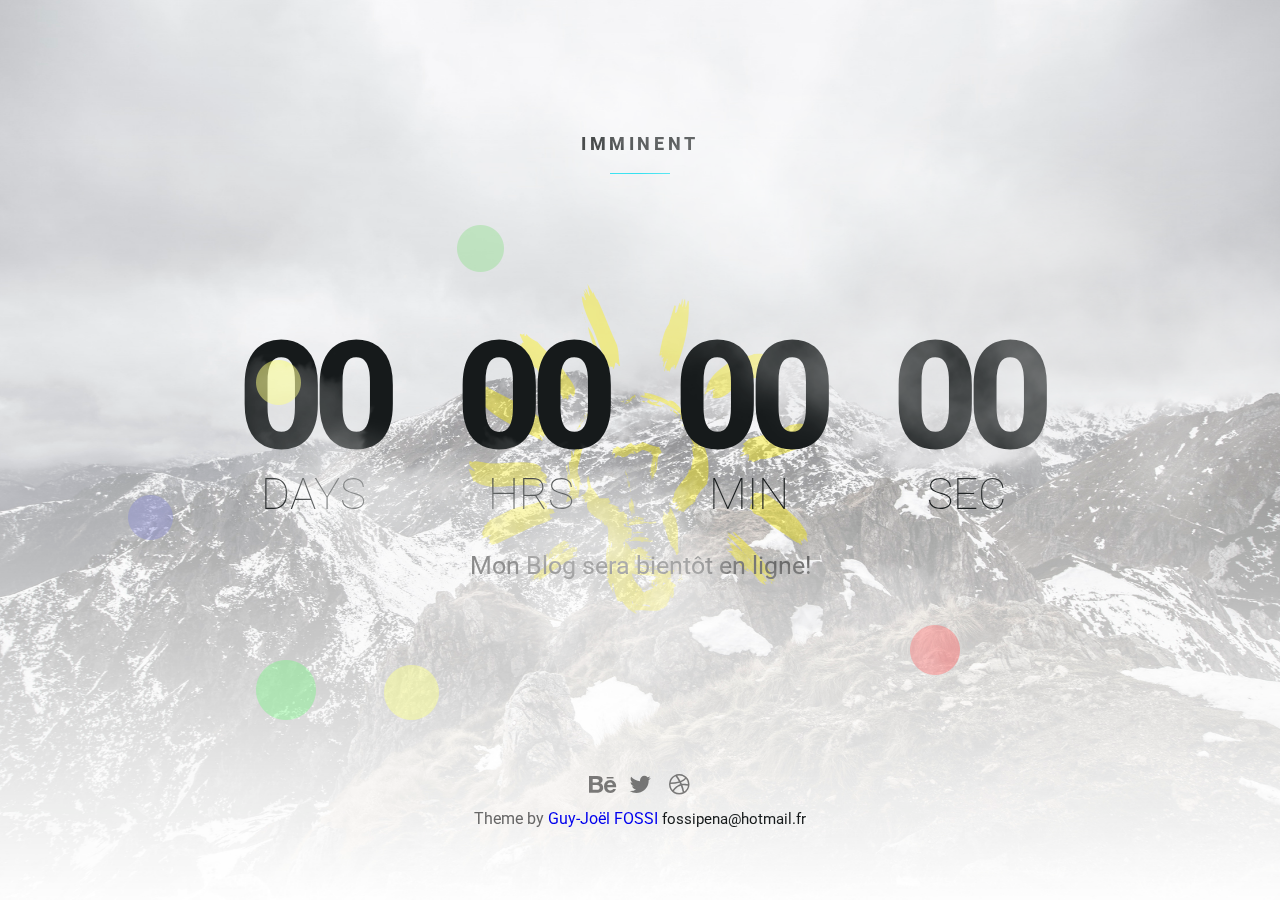
<file: blog/index.html>
<!--[if IE 8 ]><html class="ie" xmlns="http://www.w3.org/1999/xhtml" xml:lang="en-US" lang="en-US"> <![endif]-->
<!--[if (gte IE 9)|!(IE)]><!-->
<!DOCTYPE html>
<html lang="en-US">
    <!--<![endif]-->

    <head>
        <meta charset="utf-8">
        <title>
            Mon Blog | Tuto Java/JEE, HTML/CSS...
        </title><!-- Behavioral Meta Data -->
        <meta content="yes" name="apple-mobile-web-app-capable">
        <meta content="width=device-width, initial-scale=1, maximum-scale=1, user-scalable=no" name="viewport"><!-- Core Meta Data -->
        <meta content="ThemeWagon" name="author">
        <meta content="The most spectacular coming soon template!" name="description">
        <meta content="Comming Soon, Responsive, Landing Page, One Page" name="keywords"><!-- Open Graph Meta Data -->
        <meta content="The most spectacular coming soon template!">
        <meta content="ThemeWagon">
        <meta content="ThemeWagon">
        <meta content="website">
        <meta content="index.html"><!-- Twitter Card Meta Data -->
        <meta content="summary" name="twitter:card">
        <meta content="@themewagon" name="twitter:site">
        <meta content="@themewagon" name="twitter:creator">
        <meta content="ThemeWagon" name="twitter:title">
        <meta content="Imminent - The most spectacular coming soon template!" name="twitter:description">

        <link href="favicon.png" rel="shortcut icon" type="image/png">

        <!--[if lt IE 9]>
            <script src="http://html5shim.googlecode.com/svn/trunk/html5.js"></script>
        <![endif]-->
        
        <!-- CSS -->
        <link href='http://fonts.googleapis.com/css?family=Roboto:400,100,900' rel='stylesheet' type='text/css'><!-- Styles -->
        <link href="css/loader.css" rel="stylesheet" type="text/css">
        <link href="css/normalize.css" rel="stylesheet" type="text/css">
        <link rel="stylesheet" href="css/font-awesome.min.css">
        <link href="css/style.css" rel="stylesheet" type="text/css">
        <!--[if lt IE 9]>
            <link rel="stylesheet" type="text/css" href="css/ie.css" />
        <![endif]-->
        <!-- Javascript -->

        <script src="js/jquery.js"></script>
    </head>
    <body>
        <div class="preloader">
            <div class="loading">
                <h2>
                    Loading...
                </h2>
                <span class="progress"></span>
            </div>
        </div>

        <div class="wrapper">
            <ul class="scene unselectable" data-friction-x="0.1" data-friction-y="0.1" data-scalar-x="25" data-scalar-y="15" id="scene">
                <li class="layer" data-depth="0.00">
                </li>
                <!-- BG -->

                <li class="layer" data-depth="0.10">
                    <div class="background">
                    </div>
                </li>

                <!-- Hero -->

                <li class="layer" data-depth="0.20">
                    <div class="title">
                        <h2>
                            IMMINENT
                        </h2>
                        <span class="line"></span>
                    </div>
                </li>

                <li class="layer" data-depth="0.25">
                    <div class="sphere">
                        <img alt="sphere" src="images/sphere.png">
                    </div>
                </li>

                <li class="layer" data-depth="0.30">
                    <div class="hero">
                        <h1 id="countdown">
                           Mon Blog sera bientôt en ligne!
                        </h1>

                        <p class="sub-title">
                            Mon Blog sera bientôt en ligne!
                        </p>
                    </div>
                </li>
                <!-- Flakes -->

                <li class="layer" data-depth="0.40">
                    <div class="depth-1 flake1">
                        <img alt="flake" src="images/flakes/depth1/flakes1.png">
                    </div>

                    <div class="depth-1 flake2">
                        <img alt="flake" src="images/flakes/depth1/flakes2.png">
                    </div>

                    <div class="depth-1 flake3">
                        <img alt="flake" src="images/flakes/depth1/flakes3.png">
                    </div>

                    <div class="depth-1 flake4">
                        <img alt="flake" src="images/flakes/depth1/flakes4.png">
                    </div>
                </li>

                <li class="layer" data-depth="0.50">
                    <div class="depth-2 flake1">
                        <img alt="flake" src="images/flakes/depth2/flakes1.png">
                    </div>

                    <div class="depth-2 flake2">
                        <img alt="flake" src="images/flakes/depth2/flakes2.png">
                    </div>
                </li>

                <li class="layer" data-depth="0.60">
                    <div class="depth-3 flake1">
                        <img alt="flake" src="images/flakes/depth3/flakes1.png">
                    </div>

                    <div class="depth-3 flake2">
                        <img alt="flake" src="images/flakes/depth3/flakes2.png">
                    </div>

                    <div class="depth-3 flake3">
                        <img alt="flake" src="images/flakes/depth3/flakes3.png">
                    </div>

                    <div class="depth-3 flake4">
                        <img alt="flake" src="images/flakes/depth3/flakes4.png">
                    </div>
                </li>

                <li class="layer" data-depth="0.80">
                    <div class="depth-4">
                        <img alt="flake" src="images/flakes/depth4/flakes.png">
                    </div>
                </li>

                <li class="layer" data-depth="1.00">
                    <div class="depth-5">
                        <img alt="flake" src="images/flakes/depth5/flakes.png">
                    </div>
                </li>
                <!-- Contact -->

                <li class="layer" data-depth="0.20">
                    <div class="contact">
                        <ul class="icons">
                            <li>
                                <a class="behance" href="#"><i class="fa fa-behance"></i></a>
                            </li>

                            <li>
                                <a class="twitter" href="#"><i class="fa fa-twitter"></i></a>
                            </li>

                            <li>
                                <a class="dribbble" href="#"><i class="fa fa-dribbble"></i></a>
                            </li>
                        </ul>
                        Theme by <a href="../index.html" target="_blank">Guy-Joël FOSSI</a>
                        <a class="mail" href="mailto:fossipena@hotmail.fr?subject=Contact!">fossipena@hotmail.fr</a>
                    </div>
                </li>
            </ul>
        </div>

        <!-- Javascript -->
        <script src="js/plugins.js"></script> 
        <script src="js/jquery.countdown.min.js"></script> 
        <script src="js/main.js"></script>

    </body>
</html>
</file>
<file: blog/css/loader.css>
/* =Loader
-------------------------------------------------------------- */

.preloader {
	display: block;
    position: fixed;
    width: 100%;
    height: 100%;
    z-index: 9999;
    background: white;
    text-align: center;
}
.loading {
	overflow: hidden;
	position: absolute;
	top: 50%;
	margin-top: -12px;
	left: 50%;
	margin-left: -50px;
	width: 100px;
	height: 24px;
}

.progress {
	display: block;
	position: absolute;
	bottom: 0;
	overflow: hidden;
	width: 100px;
	height: 1px;
	left: -102px;
	background-color: #00d9ec;
	-webkit-animation: loader-anim 1s 0s infinite cubic-bezier(0.785, 0.135, 0.15, 0.86);
    -moz-animation: loader-anim 1s 0s infinite cubic-bezier(0.785, 0.135, 0.15, 0.86);
    animation: loader-anim 1s 0s infinite cubic-bezier(0.785, 0.135, 0.15, 0.86)
}

@-webkit-keyframes loader-anim {
    0% {
        left: -102px
    }

    100% {
        left: 102px
    }
}

@-moz-keyframes loader-anim {
    0% {
        left: -102px
    }

    100% {
        left: 102px
    }
}

@keyframes loader-anim {
    0% {
        left: -102px
    }

    100% {
        left: 102px
    }
}
</file>
<file: blog/css/style.css>
/*
Imminent - Coming Soon Template by Themewagon
Version: 1.0
Author: ThemeWagon
Author URI: http://www.themewagon.com
*/


/* =Common Styles
-------------------------------------------------------------- */

*,
*:before,
*:after {
  -webkit-box-sizing: border-box;
  -moz-box-sizing: border-box;
  box-sizing: border-box;
}

html {
  -webkit-tap-highlight-color: rgba(0, 0, 0, 0);
}

input,
button,
select,
textarea {
  font-family: inherit;
  font-size: inherit;
  line-height: inherit;
}

img {
  vertical-align: middle;
  max-width: 100%;
  height: auto;
}

body {
	background: #fff;
	color: #666666;
	font-family: 'Roboto', sans-serif;
	-webkit-font-smoothing: antialiased;
	-webkit-text-size-adjust: 100%;
}

section { overflow: hidden; }
::selection { background: #161a1b; color: #fff; }
::-moz-selection { background: #161a1b; color: #fff; }


/* =Typography
-------------------------------------------------------------- */
a {
    text-decoration: none;
}

h1, h2 { margin: 0; }

h1 {
	font-size: 80px;
	font-weight: 800;
	line-height: 80px;
	letter-spacing: -0.08em;
	color: #161a1b; 
}

h2 {
	font-size: 18px;
	font-weight: 800;
	line-height: 1em;
	letter-spacing: 0.2em;
	text-transform: uppercase;
	color: #161a1b;
}

#countdown div span {
	display:block;
	font-size: 50px;
	line-height: 50px;
	letter-spacing: initial;
	font-weight: 100;
	text-transform: uppercase;
}

#countdown div {
	display:inline-block;
    margin: 0 34px;
}

.sub-title {
	font-size: 18px;
	margin-top: 5px;
	margin-bottom: 0px;
}


/* =Content Styles
-------------------------------------------------------------- */

.wrapper {
  text-align: center;		
  position: absolute;
  overflow: hidden;
  display: table-cell;
  height: 100%;
  width: 100%;
  left: 0;
  top: 0;
}

.scene,
.layer {
  display: block;
  height: 100%;
  width: 100%;
  padding: 0;
  margin: 0;
}

.scene {
  position: relative;
  overflow: hidden;
}

.layer { position: absolute; }

.layer div {
  -webkit-transform: translate3d(0,0,0);
  -moz-transform: translate3d(0,0,0);
  transform: translate3d(0,0,0);
  -webkit-transform-style: preserve-3d;
  -moz-transform-style: preserve-3d;
  transform-style: preserve-3d;
  -webkit-backface-visibility: hidden;
  -moz-backface-visibility: hidden;
  backface-visibility: hidden;
}


/* Background */
.background {
  background: url(../images/background.jpg) no-repeat 50% 100%;
  bottom: -20px;
  background-size: cover;
  position: absolute;
  width: 110%;
  left: -5%;
  top: -5%;
}


.sphere img{
	-webkit-transform: scale(0.7);
	-moz-transform: scale(0.7);
	-ms-transform: scale(0.7,0.7);
	transform: scale(0.7);
}

/* Text */
.title {
	display: block;
	text-align: center;
	width: 100%;
	position: absolute;
	z-index: 2;
	top: 10%;
}

.line {
	display: block;
	margin: 0 auto;
	width: 60px;
	height: 1px;
	background: #00d9ec;
	margin-top: 10px;
}

.contact {
	display: block;
	width: 100%;
	position: absolute;
	z-index: 2;
	text-align: center;
	bottom: 5%;
}

.contact .icons {
	margin: 0;
	padding: 0;
	margin-bottom: 18px;
	text-align: center;
	list-style: none;
	list-style-type: none;
}

.contact .icons li {
	display: inline-block;
	margin-right: 10px;
}

.contact .icons li:last-of-type { margin-right: 0px; }

.contact .icons li a {
	display: block;
	width: 25px;
	height: 25px;
	opacity: .5;
	-webkit-transition: opacity 0.3s;
	-moz-transition: opacity 0.3s;
	transition: opacity 0.3s;
	color: black;
	font-size: 24px;
}


.contact .icons li a:hover {
	opacity: 1;
	-webkit-transition: opacity 0.3s;
	-moz-transition: opacity 0.3s;
	transition: opacity 0.3s;
}

.contact a.mail {
	text-decoration: none;
	color: #161a1b;
	padding-bottom: 8px;
	font-size: 15px;
}

.contact a.mail::after {
	position: absolute;
	top: 100%;
	left: 50%;
	width: 125px;
	margin-left: -60px;
	margin-top: 10px;
	height: 1px;
	background: #666666;
	content: '';
	opacity: 0;
	-webkit-transition: opacity 0.3s, -webkit-transform 0.3s;
	-moz-transition: opacity 0.3s, -moz-transform 0.3s;
	transition: opacity 0.3s, transform 0.3s;
	-webkit-transform: translateY(10px);
	-moz-transform: translateY(10px);
	transform: translateY(10px);
}

.contact a.mail:hover::after, .contact a.mail:focus::after {
	opacity: 1;
	-webkit-transform: translateY(0px);
	-moz-transform: translateY(0px);
	transform: translateY(0px);
}

/* Flakes Sizing */
.depth-5 img, .depth-4 img, .depth-3 img, .depth-2 img, .depth-1 img {
	-webkit-transform: scale(0.6);
	-moz-transform: scale(0.6);
	-ms-transform: scale(0.6,0.6);
	transform: scale(0.6);
}

/* Flakes Positioning */
.depth-5 {
	position: absolute;
	right: -100%;
	top: -24%;
}

.depth-4 {
	position: absolute;
	left: -10%;
	top: 37%;
 }

.depth-3.flake1 {
	display: none;
}

.depth-3.flake2 {
	position: absolute;
	right: 16%;
	bottom: 20%;
}

.depth-3.flake3 {
	position: absolute;
	left: 10%;
	bottom: 16%;
}

.depth-3.flake4 {
	display: none;
}

.depth-2.flake1 { 
	display: none;
}

.depth-2.flake2 {
	display: none;
}

.depth-1.flake1 {
	display: none;
}

.depth-1.flake2 { 
	position: absolute;
	right: 40%;
	top: 50%;
}

.depth-1.flake3 { 
	display: none;
}

.depth-1.flake4 { 
	position: absolute;
	right: 0;
	top: 0;
}


/* =Responsive Styles
-------------------------------------------------------------- */

@media (max-width: 320px) {
	/* HERO */
	h1 { font-size: 40px; line-height: 40px; }
	#countdown div span {font-size: 24px; line-height: 34px;}
	.sub-title { font-size: ; line-height: ; margin-top: 10px; }
	/* TITLE & CONTACT */
	.title { top: 15%;}
	.contact .icons { margin-bottom: 0px; }
	/* SIZES */
	.sphere img{
		-webkit-transform: scale(0.6);
		-moz-transform: scale(0.6);
		-ms-transform: scale(0.6,0.6);
		transform: scale(0.6);
	}
	/* POSITIONING */
	.depth-5 {
		position: absolute;
		right: -50%;
		top: -50%;
	}

	.depth-4 {
		left: -4%;
		top: 20%;
	 }

	.depth-3.flake1 {
		display: none;
	}

	.depth-3.flake2 {
		position: absolute;
		right: 16%;
		bottom: 20%;
	}

	.depth-3.flake3 {
		position: absolute;
		left: 10%;
		bottom: 16%;
	}

	.depth-3.flake4 {
		display: none;
	}

	.depth-2.flake1 { 
		display: none;
	}

	.depth-2.flake2 {
		display: none;
	}

	.depth-1.flake1 {
		display: none;
	}

	.depth-1.flake2 { 
		position: absolute;
		right: 40%;
		top: 40%;
	}

	.depth-1.flake3 { 
		display: none;
	}

	.depth-1.flake4 { 
		position: absolute;
		right: 0;
		top: 0;
	}
}


/* Landscape Phone */
@media all and (min-width: 400px) {
	/* HERO */
	h1 { font-size: 40px; line-height: 40px; }
	#countdown div span {font-size: 24px; line-height: 34px;}
	.sub-title { font-size: ; line-height: ; margin-top: 10px; }
	/* TITLE & CONTACT */
	.title { top: 15%;}
	.contact .icons { margin-bottom: 0px; }
	/* SIZES */
	.sphere img{
		-webkit-transform: scale(0.6);
		-moz-transform: scale(0.6);
		-ms-transform: scale(0.6,0.6);
		transform: scale(0.6);
	}
	/* POSITIONING */
	.depth-5 {
		position: absolute;
		right: -50%;
		top: -50%;
	}

	.depth-4 {
		left: -4%;
		top: 20%;
	 }

	.depth-3.flake1 {
		display: none;
	}

	.depth-3.flake2 {
		position: absolute;
		right: 16%;
		bottom: 20%;
	}

	.depth-3.flake3 {
		position: absolute;
		left: 10%;
		bottom: 16%;
	}

	.depth-3.flake4 {
		display: none;
	}

	.depth-2.flake1 { 
		display: none;
	}

	.depth-2.flake2 {
		display: none;
	}

	.depth-1.flake1 {
		display: none;
	}

	.depth-1.flake2 { 
		position: absolute;
		right: 40%;
		top: 40%;
	}

	.depth-1.flake3 { 
		display: none;
	}

	.depth-1.flake4 { 
		position: absolute;
		right: 0;
		top: 0;
	}
}

/* Tablet Portrait */
@media all and (min-width: 700px) {
	/* HERO */
	h1 { font-size: 90px; line-height: 90px; }
	.sub-title { font-size: 20px; line-height: 20px; margin-top: 10px; }
	/* TITLE & CONTACT */
	.title { top: 18%;}
	.line { margin-top: 20px; }
	.contact { bottom: 10%; }
	.contact .icons { margin-bottom: 12px; }
	/* SIZES */
	.sphere img{
		-webkit-transform: scale(1);
		-moz-transform: scale(1);
		-ms-transform: scale(1,1);
		transform: scale(1);
	}
	.depth-5 img, .depth-4 img, .depth-3 img, .depth-2 img, .depth-1 img {
		-webkit-transform: scale(0.8);
		-moz-transform: scale(0.8);
		-ms-transform: scale(0.8,0.8);
		transform: scale(0.8);
	}
	/* POSITIONING */
	.depth-5 {
		right: -25%;
		top: 3%;
	}

	.depth-4 {
		left: -3%;
		top: 15%;
	 }

	.depth-3.flake1 {
		display: none;
	}

	.depth-3.flake2 {
		right: 25%;
		bottom: 25%;
	}

	.depth-3.flake3 {
		left: 20%;
		bottom: 20%;
	}

	.depth-3.flake4 {
		display: block;
		position: absolute;
		left: 10%;
		bottom: 40%;
	}

	.depth-2.flake1 {
		display: none;
	}

	.depth-2.flake2 {
		display: none;
	}

	.depth-1.flake1 {
		display: none;
	}

	.depth-1.flake2 { 
		display: block;
		left: 15%;
		top: 25%;
	}

	.depth-1.flake3 { 
		display: none;
	}

	.depth-1.flake4 { 
		display: none;
	}
	
}

@media all and (min-width: 900px) {
	/* HERO */
	h1 { font-size: 120px; line-height: 120px; }

	#countdown div span {font-size: 34px; line-height: 34px;}
	
	.sub-title { font-size: 20px; line-height: 20px; margin-top: 20px; }
	/* TITLE & CONTACT */
	.title { top: 15%;}
	.contact { bottom: 8%; }
	.contact .icons { margin-bottom: 12px; }
	/* SIZES */
	.sphere img{
		-webkit-transform: scale(1);
		-moz-transform: scale(1);
		-ms-transform: scale(1,1);
		transform: scale(1);
	}
	.depth-5 img, .depth-4 img, .depth-3 img, .depth-2 img, .depth-1 img {
		-webkit-transform: scale(0.8);
		-moz-transform: scale(0.8);
		-ms-transform: scale(0.8,0.8);
		transform: scale(0.8);
	}
	/* POSITIONING */
	.depth-5 {
		right: -25%;
		top: 3%;
	}

	.depth-4 {
		left: -3%;
		top: 15%;
	 }

	.depth-3.flake1 {
		display: none;
	}

	.depth-3.flake2 {
		right: 25%;
		bottom: 25%;
	}

	.depth-3.flake3 {
		left: 20%;
		bottom: 20%;
	}

	.depth-3.flake4 {
		display: block;
		position: absolute;
		left: 10%;
		bottom: 40%;
	}

	.depth-2.flake1 {
		display: none;
	}

	.depth-2.flake2 {
		display: none;
	}

	.depth-1.flake1 {
		display: none;
	}

	.depth-1.flake2 { 
		display: block;
		left: 15%;
		top: 25%;
	}

	.depth-1.flake3 { 
		display: none;
	}

	.depth-1.flake4 { 
		display: none;
	}
}

@media all and (min-width: 1200px) {
	/* HERO */
	h1 { font-size: 150px; line-height: 150px; }
	#countdown div span {font-size: 44px; line-height: 44px;}
	.sub-title { font-size: 25px; line-height: 25px; margin-top: 20px; }
	/* SIZES */
	.sphere img{
		-webkit-transform: scale(1);
		-moz-transform: scale(1);
		-ms-transform: scale(1,1);
		transform: scale(1);
	}
	.depth-5 img, .depth-4 img, .depth-3 img, .depth-2 img, .depth-1 img {
		-webkit-transform: scale(1);
		-moz-transform: scale(1);
		-ms-transform: scale(1,1);
		transform: scale(1);
	}
	/* POSITIONING */
	.depth-5 {
		right: -10%;
		top: -10%;
		-webkit-animation: wave 9s 0.1s infinite linear;
		-moz-animation: wave 9s 0.1s infinite linear;
		animation: wave 9s 0.1s infinite linear;
	}

	.depth-4 {
		left: -3%;
		top: 15%;
		-webkit-animation: wave 7s 0.1s infinite linear;
		-moz-animation: wave 7s 0.1s infinite linear;
		animation: wave 7s 0.1s infinite linear;
	 }


	.depth-3 {
		-webkit-animation: wave 6s 0.1s infinite linear;
		-moz-animation: wave 6s 0.1s infinite linear;
		animation: wave 6s 0.1s infinite linear;
	}

	.depth-3.flake1 {
		display: block;
		position: absolute;
		left: 20%;
		top: 40%;
	}

	.depth-3.flake2 {
		right: 25%;
		bottom: 25%;
	}

	.depth-3.flake3 {
		left: 20%;
		bottom: 20%;
	}

	.depth-3.flake4 {
		display: block;
		position: absolute;
		left: 10%;
		bottom: 40%;
	}

	.depth-2 {
		-webkit-animation: wave 5s 0.1s infinite linear;
		-moz-animation: wave 5s 0.1s infinite linear;
		animation: wave 5s 0.1s infinite linear;
	}

	.depth-2.flake1 { 
		display: block;
		position: absolute;
		right: 40%;
		top: 40%;
	}

	.depth-2.flake2 { 
		display: none;
	}

	.depth-1 {
		-webkit-animation: wave 4s 0.1s infinite linear;
		-moz-animation: wave 4s 0.1s infinite linear;
		animation: wave 4s 0.1s infinite linear;
	}

	.depth-1.flake1 {
		display: block;
		position: absolute;
		left: 30%;
		bottom: 20%;
	}

	.depth-1.flake2 { 
		display: block;
		left: 15%;
		top: 25%;
	}

	.depth-1.flake3 { 
		display: none;
	}

	.depth-1.flake4 { 
		display: none;
	}
}

@media all and (min-width: 1400px) {
	/* HERO */
	h1 { font-size: 160px; line-height: 160px; }
	.sub-title { font-size: 25px; line-height: 25px; margin-top: 20px; }
	/* POSITIONING */
	.depth-5 {
		right: -10%;
		top: -5%;
	}

	.depth-4 {
		left: -3%;
		top: 15%;
	 }

	.depth-3.flake1 {
		display: block;
		position: absolute;
		left: 20%;
		top: 40%;
	}

	.depth-3.flake2 {
		right: 25%;
		bottom: 25%;
	}

	.depth-3.flake3 {
		left: 40%;
		bottom: 20%;
	}

	.depth-3.flake4 {
		display: block;
		position: absolute;
		left: 10%;
		bottom: 40%;
	}

	.depth-2.flake1 { 
		display: block;
		position: absolute;
		right: 40%;
		top: 40%;
	}

	.depth-2.flake2 { 
		display: none;
	}

	.depth-1.flake1 {
		display: block;
		position: absolute;
		left: 30%;
		bottom: 30%;
	}

	.depth-1.flake2 { 
		display: block;
		left: 15%;
		top: 25%;
	}

	.depth-1.flake3 { 
		display: block;
		position: absolute;
		bottom: 20%;
		right: 40%;
	}

	.depth-1.flake4 { 
		display: block;
		right: 40%;
		top: 25%;
	}
}

@media all and (min-width: 1600px) {
	/* HERO */
	h1 { font-size: 180px; line-height: 180px; }
	#countdown div span {font-size: 54px; line-height: 54px;}
	.sub-title { font-size: 25px; line-height: 25px; margin-top: 25px; }
}


@media all and (min-width: 1920px) {
	/* HERO */
	h1 { font-size: 200px; line-height: 200px; }
	.sub-title { font-size: 30px; line-height: 30px; margin-top: 30px; }
	/* POSITIONING */
	.depth-5 {
		right: -10%;
		top: 5%;
	}

	.depth-4 {
		left: 3%;
		top: 15%;
	 }

	.depth-3.flake1 {
		display: block;
		position: absolute;
		left: 20%;
		top: 40%;
	}

	.depth-3.flake2 {
		right: 25%;
		bottom: 25%;
	}

	.depth-3.flake3 {
		left: 40%;
		bottom: 20%;
	}

	.depth-3.flake4 {
		display: block;
		position: absolute;
		left: 10%;
		bottom: 40%;
	}

	.depth-2.flake1 { 
		display: block;
		position: absolute;
		right: 40%;
		top: 40%;
	}

	.depth-2.flake2 { 
		display: none;
	}

	.depth-1.flake1 {
		display: block;
		position: absolute;
		left: 30%;
		bottom: 30%;
	}

	.depth-1.flake2 { 
		display: block;
		left: 20%;
		top: 30%;
	}

	.depth-1.flake3 { 
		display: block;
		position: absolute;
		bottom: 30%;
		right: 40%;
	}

	.depth-1.flake4 { 
		display: block;
		right: 40%;
		top: 25%;
	}
}

/* =Animation
-------------------------------------------------------------- */

@-webkit-keyframes wave {
  0% {
    -webkit-transform: rotateZ(0deg) translate3d(0,10%,0) rotateZ(0deg);
    -moz-transform: rotateZ(0deg) translate3d(0,10%,0) rotateZ(0deg);
    transform: rotateZ(0deg) translate3d(0,10%,0) rotateZ(0deg);
  }

  100% {
    -webkit-transform: rotateZ(360deg) translate3d(0,10%,0) rotateZ(-360deg);
    -moz-transform: rotateZ(360deg) translate3d(0,10%,0) rotateZ(-360deg);
    transform: rotateZ(360deg) translate3d(0,10%,0) rotateZ(-360deg);
  }
}

@-moz-keyframes wave {
  0% {
    -webkit-transform: rotateZ(0deg) translate3d(0,10%,0) rotateZ(0deg);
    -moz-transform: rotateZ(0deg) translate3d(0,10%,0) rotateZ(0deg);
    transform: rotateZ(0deg) translate3d(0,10%,0) rotateZ(0deg);
  }

  100% {
    -webkit-transform: rotateZ(360deg) translate3d(0,10%,0) rotateZ(-360deg);
    -moz-transform: rotateZ(360deg) translate3d(0,10%,0) rotateZ(-360deg);
    transform: rotateZ(360deg) translate3d(0,10%,0) rotateZ(-360deg);
  }
}

@-ms-keyframes wave {
  0% {
    -webkit-transform: rotateZ(0deg) translate3d(0,10%,0) rotateZ(0deg);
    -moz-transform: rotateZ(0deg) translate3d(0,10%,0) rotateZ(0deg);
    transform: rotateZ(0deg) translate3d(0,10%,0) rotateZ(0deg);
  }

  100% {
    -webkit-transform: rotateZ(360deg) translate3d(0,10%,0) rotateZ(-360deg);
    -moz-transform: rotateZ(360deg) translate3d(0,10%,0) rotateZ(-360deg);
    transform: rotateZ(360deg) translate3d(0,10%,0) rotateZ(-360deg);
  }
}

@keyframes wave {
  0% {
    -webkit-transform: rotateZ(0deg) translate3d(0,10%,0) rotateZ(0deg);
    -moz-transform: rotateZ(0deg) translate3d(0,10%,0) rotateZ(0deg);
    transform: rotateZ(0deg) translate3d(0,10%,0) rotateZ(0deg);
  }

  100% {
    -webkit-transform: rotateZ(360deg) translate3d(0,10%,0) rotateZ(-360deg);
    -moz-transform: rotateZ(360deg) translate3d(0,10%,0) rotateZ(-360deg);
    transform: rotateZ(360deg) translate3d(0,10%,0) rotateZ(-360deg);
  }
}


/* =404
-------------------------------------------------------------- */

.snap {
	display: block;
	position: absolute;
	top: 0;
	left: 0;
	width: 100%;
	height: 100%;
	background: url(../images/404-background.jpg) no-repeat center;
	background-size: cover;
	text-align: center;
}

.snap .line { margin-bottom: 70px; }

.button {
	display: inline-block;
	margin-top: 80px;
	text-decoration: none;
	font-size: 9px;
	font-weight: 700;
	line-height: 1em;
	letter-spacing: 0.2em;
	text-transform: uppercase;
	color: #161a1b;
	background: transparent;
	border: 1px solid rgb(23,26,28);
	border: 1px solid rgba(23,26,28,.3);
	-webkit-border-radius: 10px;
	-moz-border-radius: 10px;
	border-radius: 4px;
	padding: 15px 25px;
	-webkit-transition: all 0.3s;
	-moz-transition: all 0.3s;
	transition: all 0.3s;
}

.button:hover {
	background: rgb(23,26,28);
	color: #fff;
	border: 1px solid rgb(23,26,28);
	-webkit-transition: all 0.3s;
	-moz-transition: all 0.3s;
	transition: all 0.3s;
}


@media all and (min-width: 700px) {
	.button {
		font-size: 12px;
		border-radius: 10px;
		padding: 25px 45px;
	}
}
</file>
<file: blog/css/ie.css>
.contact a.mail:hover {
	text-decoration: underline;
}


.contact .icons li a:hover {
	border-bottom: 5px solid transparent;
}

/* HERO */
h1 { font-size: 120px; line-height: 120px; }
.sub-title { font-size: 20px; line-height: 20px; margin-top: 20px; }
/* TITLE & CONTACT */
.title { top: 15%;}
.contact { bottom: 8%; }
.contact .icons { margin-bottom: 12px; }
/* SIZES */
.sphere img{
	-webkit-transform: scale(1);
	-moz-transform: scale(1);
	transform: scale(1);
}
.depth-5 img, .depth-4 img, .depth-3 img, .depth-2 img, .depth-1 img {
	-webkit-transform: scale(0.8);
	-moz-transform: scale(0.8);
	transform: scale(0.8);
}
/* POSITIONING */
.depth-5 {
	right: -25%;
	top: 3%;
}

.depth-4 {
	left: -3%;
	top: 15%;
 }

.depth-3.flake1 {
	display: none;
}

.depth-3.flake2 {
	right: 25%;
	bottom: 25%;
}

.depth-3.flake3 {
	left: 20%;
	bottom: 20%;
}

.depth-3.flake4 {
	display: block;
	position: absolute;
	left: 10%;
	bottom: 40%;
}

.depth-2.flake1 {
	display: none;
}

.depth-2.flake2 {
	display: none;
}

.depth-1.flake1 {
	display: none;
}

.depth-1.flake2 { 
	display: block;
	left: 15%;
	top: 25%;
}

.depth-1.flake3 { 
	display: none;
}

.depth-1.flake4 { 
	display: none;
}
</file>
